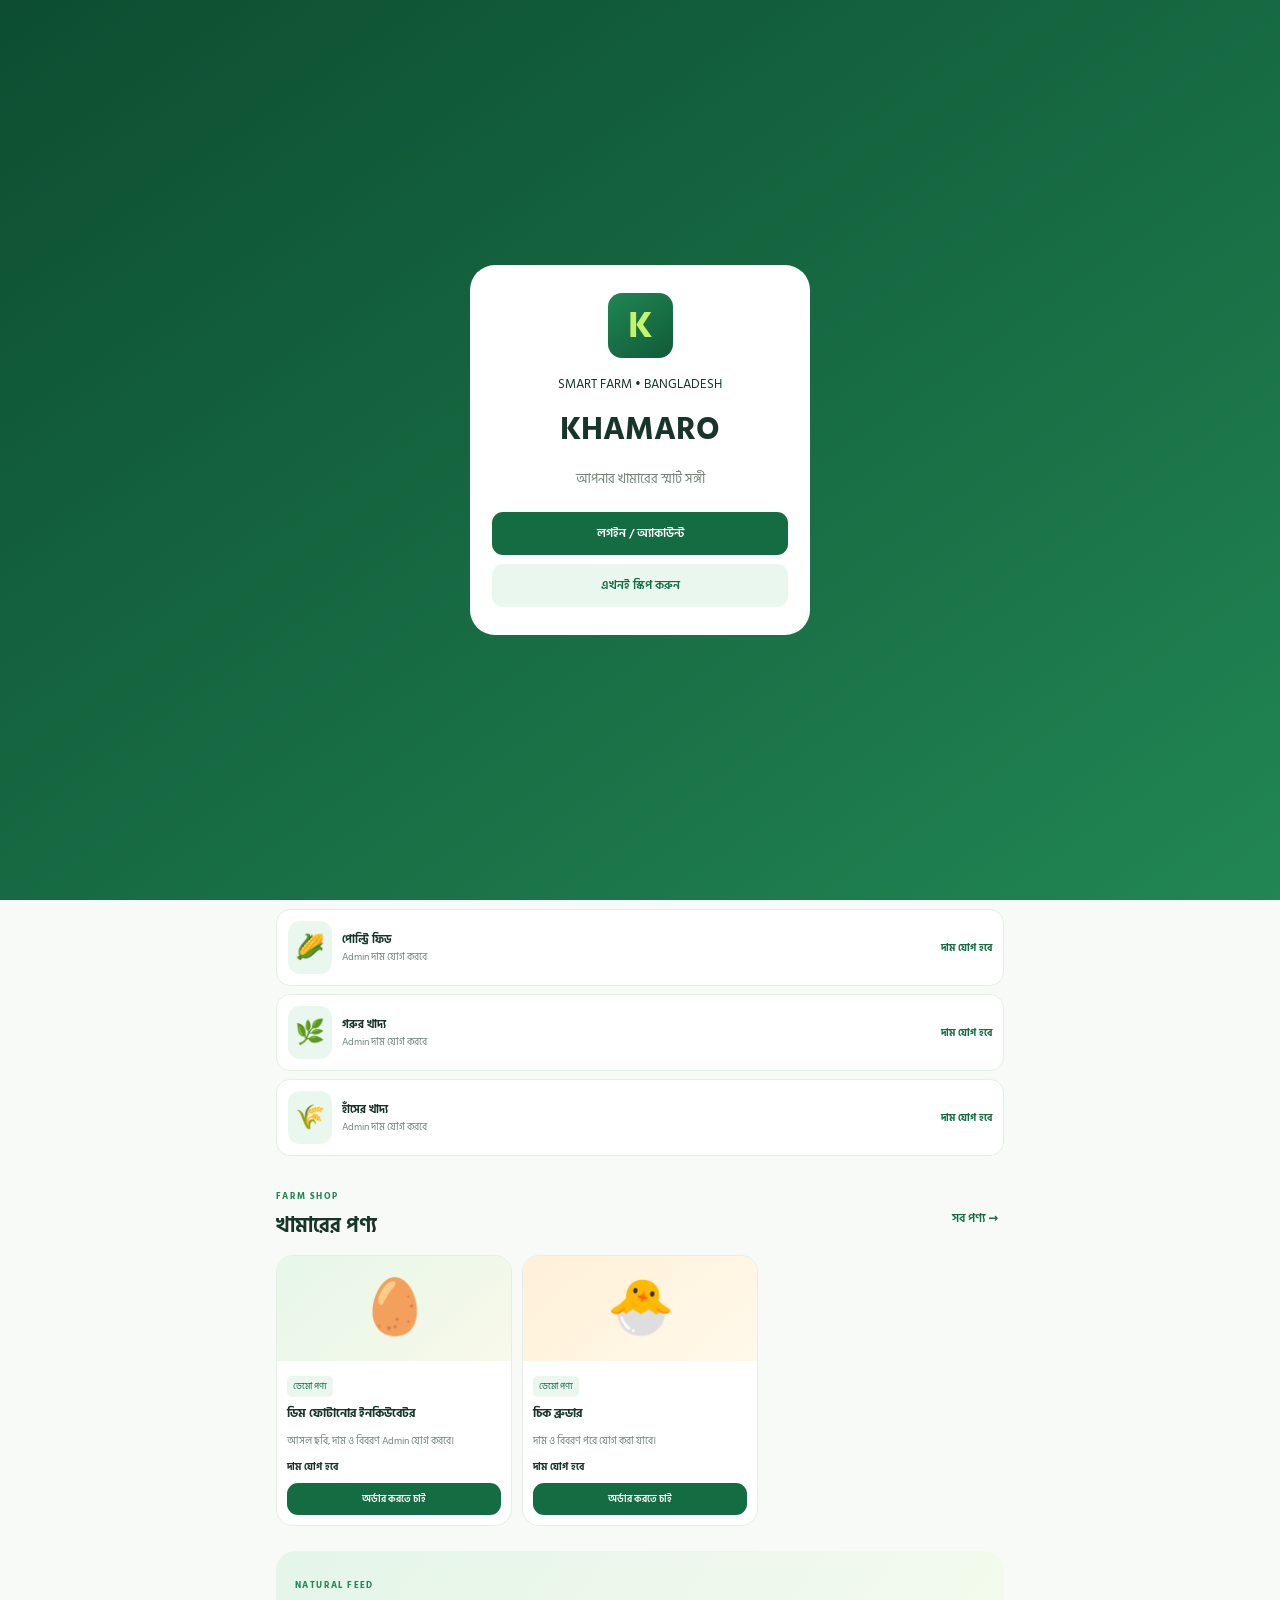
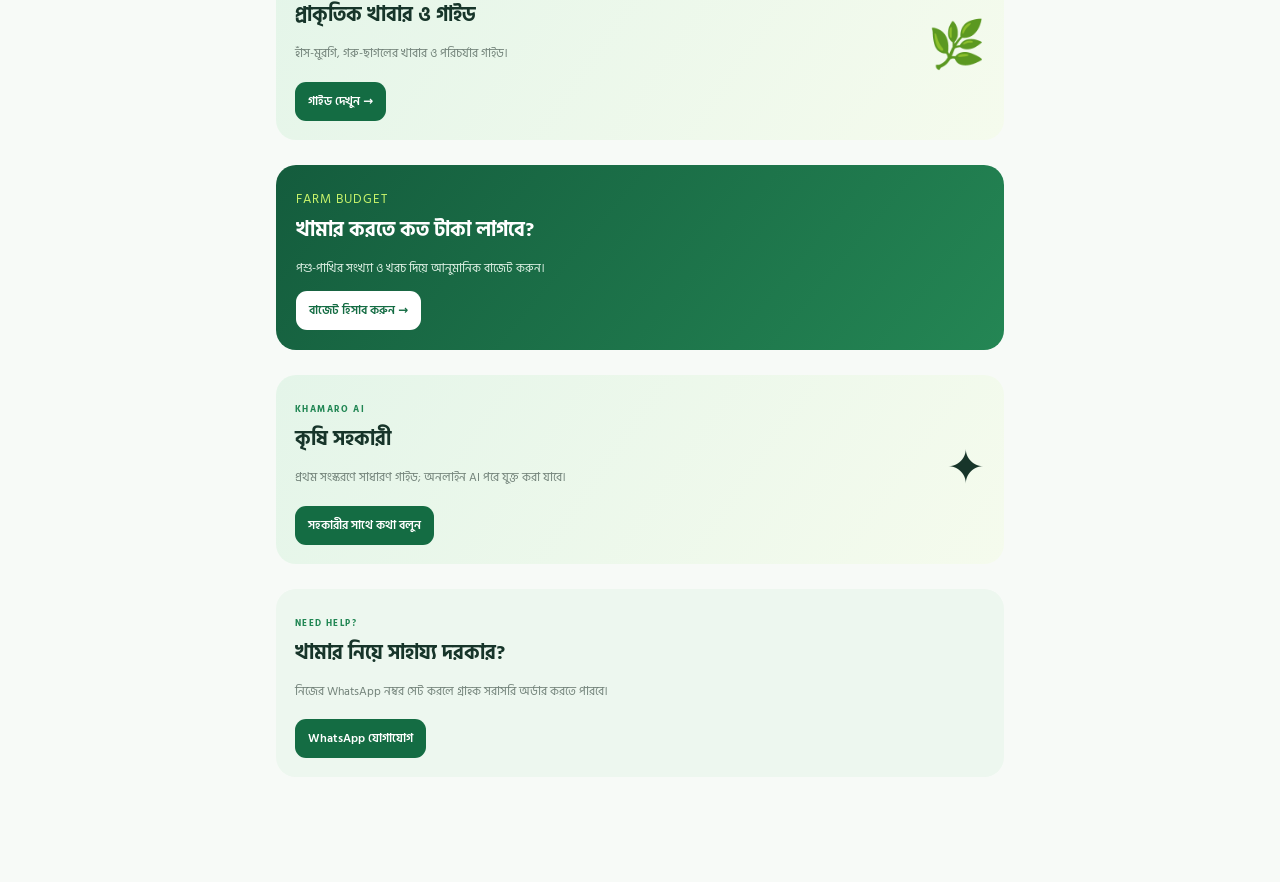
<file: index.html>
<!doctype html><html lang="bn"><head><meta charset="utf-8"><meta name="viewport" content="width=device-width,initial-scale=1"><meta name="theme-color" content="#146c43"><meta name="description" content="KHAMARO Smart Farm"><title>KHAMARO Smart Farm</title><link rel="manifest" href="manifest.json"><link rel="icon" href="icon.svg"><link rel="stylesheet" href="style.css"></head><body>
<div id="welcome" class="welcome"><div class="welcome-card"><div class="logo">K</div><small>SMART FARM • BANGLADESH</small><h1>KHAMARO</h1><p>আপনার খামারের স্মার্ট সঙ্গী</p><button id="loginWelcome">লগইন / অ্যাকাউন্ট</button><button class="light" id="skip">এখনই স্কিপ করুন</button></div></div>
<header><div class="logo">K</div><div><b>KHAMARO</b><small>SMART FARM</small></div><button class="round" id="profile">👤</button></header><main>
<section class="hero"><small>🌱 স্মার্ট খামার ব্যবস্থাপনা</small><h1>খামারের সব সমাধান,<br><em>এক অ্যাপে</em></h1><p>টিকা, খাবারের দাম, পণ্য ও গাইড—এক জায়গায়।</p><div class="farmemoji">🐄 🐔 🦆 🌿</div></section>
<div class="search">⌕ <input id="search" placeholder="পণ্য, খাবার বা গাইড খুঁজুন"><button id="clear">×</button></div>
<section><small class="eyebrow">EXPLORE</small><h2>আপনি কোন খামার করেন?</h2><div class="categories">
<button data-cat="কোয়েল">🐦<b>কোয়েল</b><small>টিকা ও পরিচর্যা</small></button><button data-cat="হাঁস">🦆<b>হাঁস</b><small>খাদ্য ও স্বাস্থ্য</small></button><button data-cat="মুরগি">🐔<b>মুরগি</b><small>ব্রয়লার ও লেয়ার</small></button><button data-cat="গরু">🐄<b>গরু</b><small>খাদ্য ও পরিচর্যা</small></button><button data-cat="ছাগল">🐐<b>ছাগল</b><small>খামার গাইড</small></button><button data-cat="মাছ">🐟<b>মাছ</b><small>পুকুর ব্যবস্থাপনা</small></button></div></section>
<section class="feature"><div><small class="eyebrow">CARE CALENDAR</small><h2>টিকা ও রোগ প্রতিরোধ</h2><p>প্রজাতি ও বয়স অনুযায়ী টিকার তালিকা।</p><button data-open="vaccines">টিকার তালিকা দেখুন →</button></div><span>🩺</span></section>
<section><div class="heading"><div><small class="eyebrow">FEED PRICE</small><h2>খাবারের দাম</h2></div><button class="link" data-open="feed">সব দেখুন →</button></div><div class="item"><span>🌽</span><div><b>পোল্ট্রি ফিড</b><small>Admin দাম যোগ করবে</small></div><strong>দাম যোগ হবে</strong></div><div class="item"><span>🌿</span><div><b>গরুর খাদ্য</b><small>Admin দাম যোগ করবে</small></div><strong>দাম যোগ হবে</strong></div><div class="item"><span>🌾</span><div><b>হাঁসের খাদ্য</b><small>Admin দাম যোগ করবে</small></div><strong>দাম যোগ হবে</strong></div></section>
<section><div class="heading"><div><small class="eyebrow">FARM SHOP</small><h2>খামারের পণ্য</h2></div><button class="link" data-open="products">সব পণ্য →</button></div><div class="products"><article class="product"><div class="art">🥚</div><div class="pad"><small class="tag">ডেমো পণ্য</small><h3>ডিম ফোটানোর ইনকিউবেটর</h3><p>আসল ছবি, দাম ও বিবরণ Admin যোগ করবে।</p><b>দাম যোগ হবে</b><button data-order="ডিম ফোটানোর ইনকিউবেটর">অর্ডার করতে চাই</button></div></article><article class="product"><div class="art peach">🐣</div><div class="pad"><small class="tag">ডেমো পণ্য</small><h3>চিক ব্রুডার</h3><p>দাম ও বিবরণ পরে যোগ করা যাবে।</p><b>দাম যোগ হবে</b><button data-order="চিক ব্রুডার">অর্ডার করতে চাই</button></div></article></div></section>
<section class="feature"><div><small class="eyebrow">NATURAL FEED</small><h2>প্রাকৃতিক খাবার ও গাইড</h2><p>হাঁস-মুরগি, গরু-ছাগলের খাবার ও পরিচর্যার গাইড।</p><button data-open="guides">গাইড দেখুন →</button></div><span>🌿</span></section>
<section class="budget"><small>FARM BUDGET</small><h2>খামার করতে কত টাকা লাগবে?</h2><p>পশু-পাখির সংখ্যা ও খরচ দিয়ে আনুমানিক বাজেট করুন।</p><button data-open="budget">বাজেট হিসাব করুন →</button></section>
<section class="feature"><div><small class="eyebrow">KHAMARO AI</small><h2>কৃষি সহকারী</h2><p>প্রথম সংস্করণে সাধারণ গাইড; অনলাইন AI পরে যুক্ত করা যাবে।</p><button data-open="assistant">সহকারীর সাথে কথা বলুন</button></div><span>✦</span></section>
<section class="contact"><small class="eyebrow">NEED HELP?</small><h2>খামার নিয়ে সাহায্য দরকার?</h2><p>নিজের WhatsApp নম্বর সেট করলে গ্রাহক সরাসরি অর্ডার করতে পারবে।</p><button id="contact">WhatsApp যোগাযোগ</button></section></main>
<nav><button data-home>⌂<small>হোম</small></button><button data-open="guides">▤<small>গাইড</small></button><button data-open="cart">🛒<small>কার্ট <b id="count">0</b></small></button><button id="profile2">♙<small>প্রোফাইল</small></button></nav>
<div id="modal" class="modal hidden"><div class="modal-card"><button id="close" class="close">×</button><div id="content"></div></div></div><div id="toast" class="toast"></div><script src="app.js"></script></body></html>
</file>
<file: style.css>
@import url('https://fonts.googleapis.com/css2?family=Hind+Siliguri:wght@400;500;600;700&display=swap');:root{--g:#146c43;--g2:#208653;--mint:#eaf7ef;--lime:#c7f36b;--ink:#17352a;--muted:#728279;--line:#e4eee7}*{box-sizing:border-box}body{margin:0;background:#f7faf7;color:var(--ink);font-family:'Hind Siliguri',system-ui,sans-serif;padding-bottom:80px}button,input,textarea,select{font:inherit}button{cursor:pointer;border:0;border-radius:11px;padding:10px 13px;font-size:12px;font-weight:600;background:var(--g);color:white}header{height:68px;background:white;display:flex;align-items:center;gap:10px;padding:0 17px;position:sticky;top:0;z-index:4;border-bottom:1px solid var(--line)}header>div:nth-child(2){flex:1}header b{display:block;letter-spacing:.6px}header small{display:block;color:var(--muted);font-size:9px;letter-spacing:2px}.logo{width:41px;height:41px;display:grid;place-items:center;background:linear-gradient(145deg,#208653,#105b38);color:var(--lime);font-size:25px;font-weight:700;border-radius:14px}.round{border-radius:50%;background:var(--mint);color:var(--g);width:40px;height:40px;font-size:18px;padding:0}.hero{margin:16px;padding:23px 20px;min-height:220px;border-radius:24px;background:linear-gradient(130deg,#104f35,#218653);color:white;position:relative;overflow:hidden}.hero>small{background:#ffffff22;border:1px solid #ffffff35;border-radius:20px;padding:5px 9px}.hero h1{font-size:29px;line-height:1.3;margin:18px 0 8px}.hero em{font-style:normal;color:var(--lime)}.hero p{font-size:12px;color:#e0f2e6;max-width:70%;line-height:1.7}.farmemoji{position:absolute;right:10px;bottom:14px;font-size:24px}.search{margin:0 16px 25px;background:white;border:1px solid var(--line);border-radius:14px;padding:10px 13px;display:flex;gap:10px;align-items:center;color:var(--g);font-size:25px}.search input{flex:1;min-width:0;border:0;outline:0;font-size:13px}.search button{background:transparent;color:var(--muted);font-size:22px;padding:0}section:not(.hero){margin:0 16px 25px}h2{font-size:20px;margin:3px 0 13px}.eyebrow{font-size:9px;font-weight:700;letter-spacing:1.4px;color:var(--g2)}.categories{display:grid;grid-template-columns:repeat(3,1fr);gap:9px}.categories button{background:white;color:var(--ink);border:1px solid var(--line);border-radius:16px;padding:12px 4px;display:flex;flex-direction:column;align-items:center;gap:4px;font-size:24px;box-shadow:0 4px 15px #17352a05}.categories b{font-size:12px}.categories small{font-size:9px;color:var(--muted);font-weight:400}.feature{border-radius:20px;background:linear-gradient(125deg,#e4f5e9,#f5fbed);padding:19px;display:flex;justify-content:space-between;align-items:center;gap:10px}.feature p,.budget p,.contact p{font-size:12px;line-height:1.7;color:var(--muted)}.feature>span{font-size:46px}.feature button,.contact button{margin-top:5px}.heading{display:flex;justify-content:space-between;align-items:center}.link{background:transparent;color:var(--g);padding:6px}.item{background:white;border:1px solid var(--line);border-radius:14px;padding:11px;display:flex;align-items:center;gap:10px;margin:8px 0}.item>span{font-size:24px;background:var(--mint);border-radius:12px;padding:7px}.item div{flex:1}.item b,.item strong{font-size:11px;display:block}.item small{display:block;color:var(--muted);font-size:10px}.item strong{color:var(--g);font-size:10px}.products{display:grid;grid-template-columns:repeat(2,minmax(0,1fr));gap:10px}.product{background:white;border:1px solid var(--line);border-radius:17px;overflow:hidden}.art{height:105px;background:linear-gradient(140deg,#e6f7e9,#f8f9e9);display:grid;place-items:center;font-size:54px}.peach{background:linear-gradient(140deg,#fff0d7,#fff9eb)}.pad{padding:10px}.tag{font-size:9px;background:var(--mint);color:var(--g);padding:3px 6px;border-radius:5px}.pad h3{font-size:12px;line-height:1.5;margin:8px 0 4px}.pad p{font-size:10px;line-height:1.6;color:var(--muted)}.pad>b{font-size:10px;display:block;margin:8px 0}.pad button{width:100%;padding:8px 3px;font-size:10px}.budget{background:linear-gradient(130deg,#145c3d,#248654);color:white;padding:20px;border-radius:20px}.budget small{color:var(--lime);letter-spacing:1px}.budget p{color:#e0f2e6}.budget button{background:white;color:var(--g)}.contact{background:#edf7ef;padding:19px;border-radius:20px}nav{position:fixed;z-index:5;bottom:0;left:0;right:0;height:70px;background:white;border-top:1px solid var(--line);display:flex;align-items:center;justify-content:space-around}nav button{background:transparent;color:#7e8d83;display:flex;flex-direction:column;align-items:center;gap:0;font-size:21px;padding:5px 13px}nav small{font-size:10px}nav button:first-child{color:var(--g)}.modal{position:fixed;inset:0;z-index:20;background:#0b2419a6;display:flex;align-items:flex-end;padding:12px}.hidden{display:none!important}.modal-card{position:relative;background:white;border-radius:22px;width:100%;max-height:85vh;overflow:auto;padding:25px 18px 20px}.modal-card h2{margin-right:40px}.modal-card p,.modal-card li{font-size:13px;line-height:1.8}.modal-card label{display:block;font-size:12px;font-weight:600;margin:10px 0 4px}.modal-card input,.modal-card textarea,.modal-card select{width:100%;padding:10px;border:1px solid var(--line);border-radius:10px;background:#fbfdfb}.modal-card button.full{width:100%;margin-top:12px}.close{position:absolute;right:12px;top:10px;background:var(--mint);color:var(--g);font-size:22px;padding:2px 10px}.note{font-size:10px!important;color:var(--muted)}.list{padding:12px;background:#f5faf6;border-radius:12px;margin:8px 0}.list b,.list small{display:block}.list small{font-size:11px;color:var(--muted)}.toast{position:fixed;z-index:30;bottom:85px;left:50%;transform:translate(-50%,10px);opacity:0;background:var(--ink);color:white;border-radius:10px;padding:10px 14px;font-size:12px;transition:.2s;max-width:90%;text-align:center}.toast.show{opacity:1;transform:translate(-50%,0)}.welcome{position:fixed;inset:0;background:linear-gradient(145deg,#0c4d31,#218653);z-index:40;display:grid;place-items:center;padding:20px}.welcome-card{background:white;border-radius:25px;text-align:center;padding:28px 22px;width:100%;max-width:340px}.welcome-card .logo{width:65px;height:65px;margin:0 auto 12px;font-size:37px}.welcome-card h1{margin:7px 0;font-size:32px}.welcome-card p{color:var(--muted);font-size:13px}.welcome-card button{width:100%;margin-top:9px;padding:12px}.welcome-card .light{background:var(--mint);color:var(--g)}@media(min-width:650px){main{max-width:760px;margin:auto}.products{grid-template-columns:repeat(3,1fr)}.categories{grid-template-columns:repeat(6,1fr)}nav{left:calc(50% - 380px);right:calc(50% - 380px)}}
</file>
